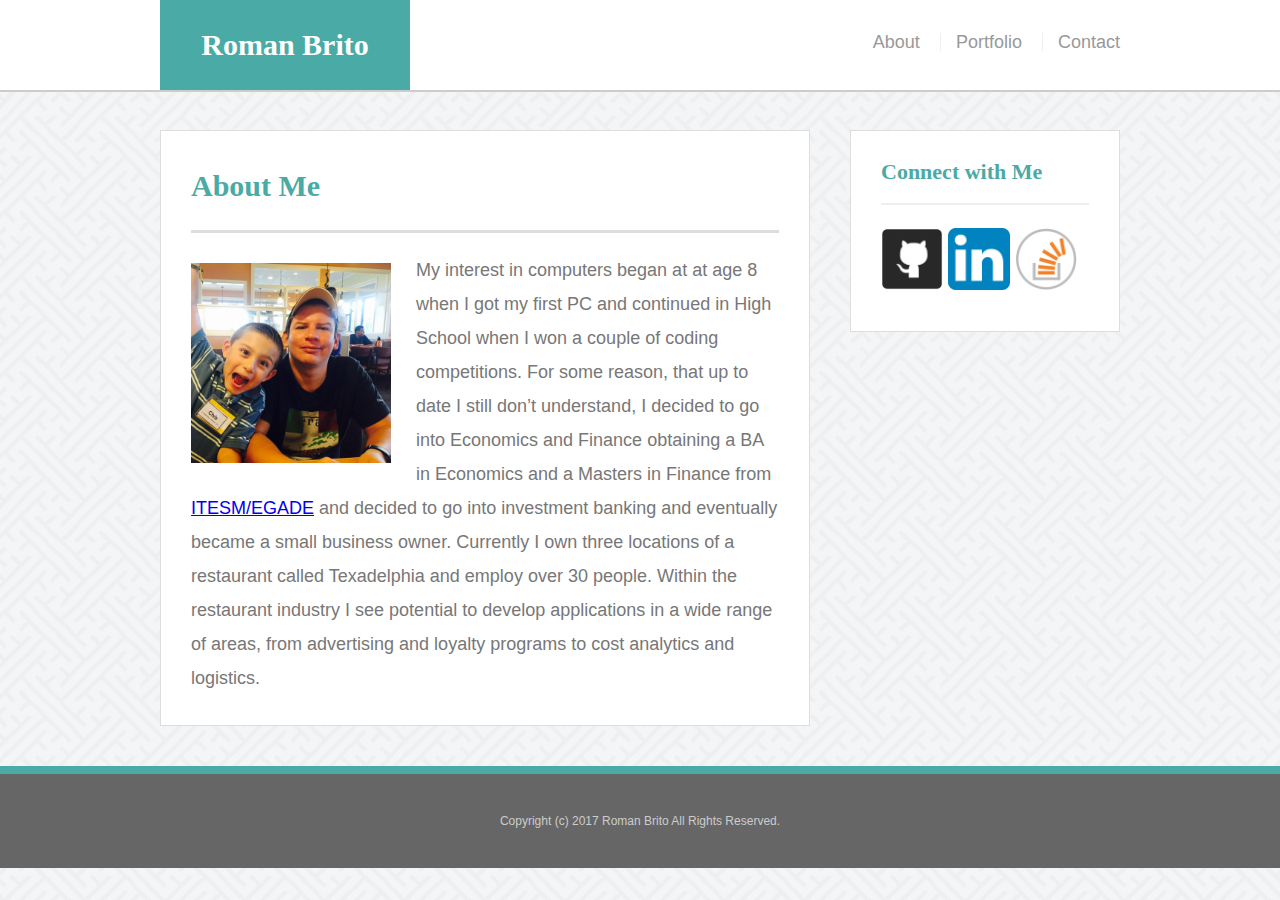
<file: index.html>
<!DOCTYPE html>
<html lang="en">
<head>
  <meta charset="utf-8">
  <meta name="viewport" content="width=device-width, initial-scale=1.0">
  <meta http-equiv="X-UA-Compatible" content="ie=edge">
  <link href="assets/css/reset.css" rel="stylesheet" type="text/css">
  <link href="assets/css/style.css" rel="stylesheet" type="text/css">
  <title>About | Roman Brito</title>
</head>
<body>
  <header id="masthead">
    <div class="container">
      <a href="index.html" id="logo">Roman Brito</a>
      <nav>
          <a href="index.html">About</a>
          <a href="portfolio.html">Portfolio</a>
          <a href="contact.html">Contact</a>
      </nav>
    </div>
  </header>

<div id="main-container" class="container">
  <section class="main-section">
    <h1>About Me</h1>
    <img src="assets/images/MainPic.jpg" alt="RomanBrito" class="auth-image">
        <p>My interest in computers began at at age 8 when I got my first PC
          and continued in High School when I won a couple
          of coding competitions.  For some reason, that up to date I still don’t
          understand, I decided to go into Economics and Finance obtaining a BA in Economics
          and a Masters in Finance from <span><a href="http://egade.desarrolloapps.com.mx/en/" target="_blank">ITESM/EGADE</a></span> and decided to go into investment banking
          and eventually became a small business owner.  Currently I own three locations of a
          restaurant called Texadelphia and employ over 30 people.  Within the restaurant
          industry I see potential to develop applications in a wide range of areas, from
          advertising and loyalty programs to cost analytics and logistics.
   </p>
  </section>

  <section class="sidebar">
    <div id="connect">
      <h2>Connect with Me</h2>
      <a href="https://github.com/" target="_blank"><img src="assets/images/git.png" alt="GitHub" class="social"></a>
      <a href="https://www.linkedin.com/" target="_blank"><img src="assets/images/linkedin-128.png" alt="linkedin" class="social"></a>
      <a href="http://stackoverflow.com/" target="_blank"><img src="assets/images/stackoverflow-128.png" alt="stackoverflow" class="social"></a>
    </div>
  </section>
</div>
<footer>
  <div class="container">
    Copyright (c) 2017 Roman Brito All Rights Reserved.
  </div>
</footer>
<!-- https://github.com/the-Coding-Boot-Camp-at-UT/01-2017-Austin-Class-Content/tree/master/1-Class-Content/02-html-css-bootstrap-three-days/2-Homework/Instructions -->
</body>
</html>
</file>
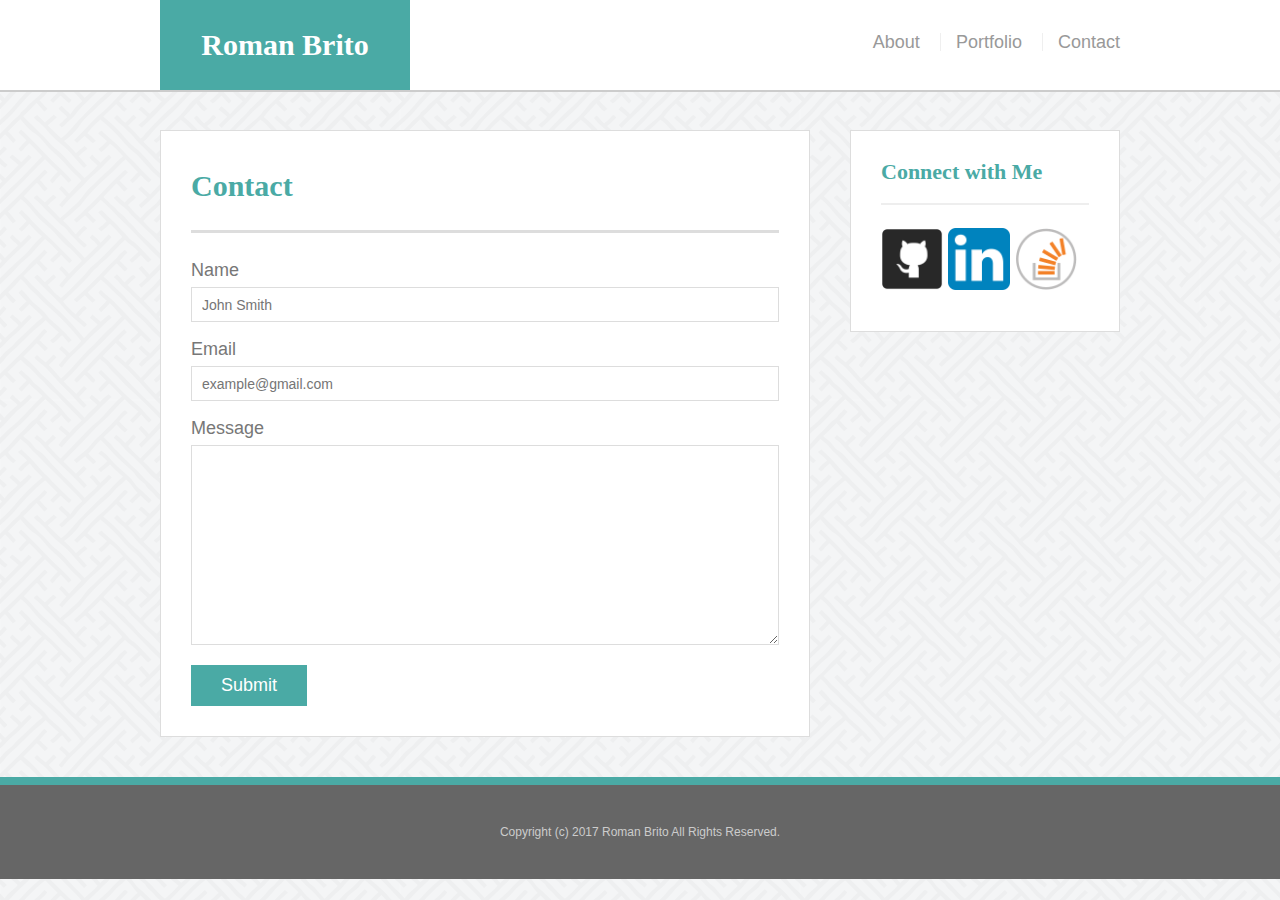
<file: contact.html>
<!DOCTYPE html>
<html lang="en">
<head>
  <meta charset="utf-8">
  <meta name="viewport" content="width=device-width, initial-scale=1.0">
  <meta http-equiv="X-UA-Compatible" content="ie=edge">
  <link href="assets/css/reset.css" rel="stylesheet" type="text/css">
  <link href="assets/css/style.css" rel="stylesheet" type="text/css">
  <title>Contact | Roman Brito</title>
</head>
<body>
  <header id="masthead">
    <div class="container">
      <a href="index.html" id="logo">Roman Brito</a>
      <nav>
          <a href="index.html">About</a>
          <a href="portfolio.html">Portfolio</a>
          <a href="contact.html">Contact</a>
      </nav>
    </div>
  </header>

<div id="main-container" class="container">
  <section class="main-section">
    <h1>Contact</h1>

    <form id="contact-form">
      <ul>
        <li>
          <label for="name">Name</label>
          <input type="text" id="name" name="name" placeholder="John Smith" required="required">
        </li>
        <li>
          <label for="email">Email</label>
          <input type="email" id="email" name="email" placeholder="example@gmail.com" required="required">
        </li>
        <li>
          <label for="message">Message</label>
          <textarea id="message" name="message" required="required"></textarea>
        </li>
      </ul>
      <input type="submit">
    </form>
  </section>

  <section class="sidebar">
    <div id="connect">
      <h2>Connect with Me</h2>
      <a href="https://github.com/" target="_blank"><img src="assets/images/git.png" alt="GitHub" class="social"></a>
      <a href="https://www.linkedin.com/" target="_blank"><img src="assets/images/linkedin-128.png" alt="linkedin" class="social"></a>
      <a href="http://stackoverflow.com/" target="_blank"><img src="assets/images/stackoverflow-128.png" alt="stackoverflow" class="social"></a>
    </div>
  </section>
</div>
<footer>
  <div class="container">
    Copyright (c) 2017 Roman Brito All Rights Reserved.
  </div>
</footer>
</body>
</html>
</file>
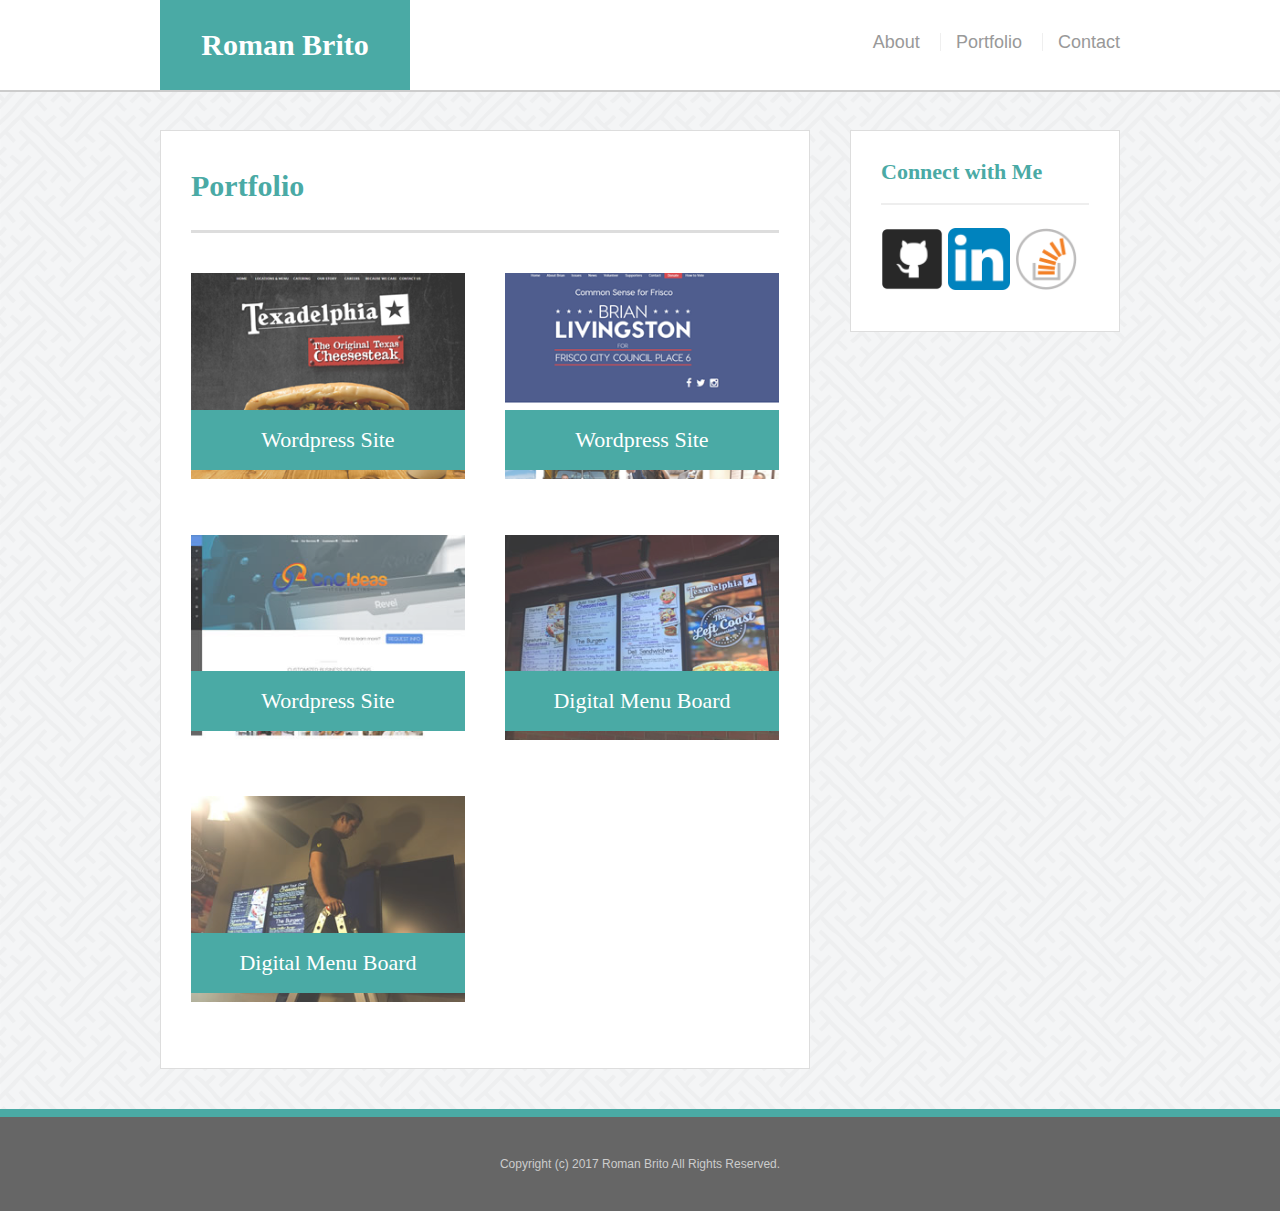
<file: portfolio.html>
<!DOCTYPE html>
<html lang="en">
<head>
  <meta charset="utf-8">
  <meta name="viewport" content="width=device-width, initial-scale=1.0">
  <meta http-equiv="X-UA-Compatible" content="ie=edge">
  <link href="assets/css/reset.css" rel="stylesheet" type="text/css">
  <link href="assets/css/style.css" rel="stylesheet" type="text/css">
  <title>Portfolio | Roman Brito</title>
</head>
<body>
  <header id="masthead">
    <div class="container">
      <a href="index.html" id="logo">Roman Brito</a>
      <nav>
          <a href="index.html">About</a>
          <a href="portfolio.html">Portfolio</a>
          <a href="contact.html">Contact</a>
      </nav>
    </div>
  </header>

<div id="main-container" class="container">
  <section class="main-section">
    <h1>Portfolio</h1>

    <div class="work">
      <img src="assets/images/texadelphia.png" alt="texadelphia">

      <h3>Wordpress Site</h3>
    </div>
    <div class="work">
      <img src="assets/images/BrianFrisco.png" alt="brianforfrisco">

      <h3>Wordpress Site</h3>
    </div>
    <div class="work">
      <img src="assets/images/ChristianWebPage.jpg" alt="webpage">

      <h3>Wordpress Site</h3>
    </div>
    <div class="work">
      <img src="assets/images/TCUMenu.jpg" alt="digital">

      <h3>Digital Menu Board</h3>
    </div>
    <div class="work">
      <img src="assets/images/MoonMenu.jpg" alt="digital">

      <h3>Digital Menu Board</h3>
    </div>
  </section>

  <section class="sidebar">
    <div id="connect">
      <h2>Connect with Me</h2>
      <a href="https://github.com/" target="_blank"><img src="assets/images/git.png" alt="GitHub" class="social"></a>
      <a href="https://www.linkedin.com/" target="_blank"><img src="assets/images/linkedin-128.png" alt="linkedin" class="social"></a>
      <a href="http://stackoverflow.com/" target="_blank"><img src="assets/images/stackoverflow-128.png" alt="stackoverflow" class="social"></a>
    </div>
  </section>
</div>
<footer>
  <div class="container">
    Copyright (c) 2017 Roman Brito All Rights Reserved.
  </div>
</footer>
</body>
</html>
</file>
<file: assets/css/style.css>
body {
  font-family: 'Arial', 'Helvetica Neue', Helvetica, sans-serif;
  font-size: 18px;
  color: #777;
  line-height: 34px;
  background: url("../images/background.png");
}

* {
  box-sizing: border-box;
}


/*general*/

.container {
  clear: both;
  margin: 0 auto;
  width: 100%;
  max-width: 960px;
}

h1,
h2,
h3,
p {
  margin-bottom: 20px;
}

p:last-child {
  margin-bottom: 0;
}

h1,
h2,
h3 {
  font-family: 'Georgia', Times, Times New Roman, serif;
  color: #4aaaa5;
  font-weight: 700;
}

h1 {
  padding-bottom: 20px;
  font-size: 30px;
  line-height: 49px;
  border-bottom: 3px solid #ddd;
}

h2,
h3 {
  font-size: 22px;
}


/*header*/

#masthead {
  position: fixed;
  z-index: 99;
  margin: 0 0 30px;
  overflow: auto;
  width: 100%;
  color: #fff;
  background: #fff;
  border-bottom: 2px solid #ccc;
}

#logo {
  width: 250px;
  height: 90px;
  float: left;
  font-family: 'Georgia', Times, Times New Roman, serif;
  text-align: center;
  line-height: 90px;
  color: #fff;
  font-weight: 700;
  font-size: 30px;
  text-decoration: none;
  background: #4aaaa5;
}

nav {
  float: right;
  margin-top: 25px;
}

nav a {
  display: inline-block;
  margin-left: 15px;
  padding-left: 15px;
  color: #999;
  text-decoration: none;
  line-height: 18px;
  border-left: 1px solid #efefef;
}

nav a:first-child {
  border-left: 0 none;
}


/*footer*/

footer {
  padding: 30px 0;
  clear: both;
  color: #fff;
  color: #ccc;
  font-size: 12px;
  text-align: center;
  background: #666;
  border-top: 8px solid #4aaaa5;
}


/*sidebar*/

.sidebar {
  padding: 30px;
  width: 100%;
  max-width: 270px;
  float: right;
  margin-bottom: 20px;
  background: #fff;
  border: 1px solid #ddd;
}

h3,
.sidebar h2 {
  padding-bottom: 20px;
  margin-bottom: 15px;
  line-height: 22px;
  border-bottom: 2px solid #eee;
}

.social {
  width: 62px;
  height: 62px;
  margin-top: 8px;
  margin-right: 5px;
}

.social:last-child {
  margin-right: 0;
}


/*main*/

#main-container {
  padding-top: 130px;
}

.main-section {
  padding: 30px;
  margin: 0 0 40px 0;
  width: 100%;
  max-width: 650px;
  float: left;
  background: #fff;
  border: 1px solid #ddd;
}


/*portfolio page*/

.work {
  position: relative;
  width: 274px;
  overflow: auto;
  float: left;
  margin: 20px 0 25px;
}

.work:nth-child(even) {
  margin-right: 40px;
}

.work img {
  width: 100%;
  border: 0 none;
  opacity: .8;
}

.work h3 {
  position: absolute;
  bottom: 20px;
  margin-bottom: 0;
  padding: 15px;
  width: 100%;
  color: #fff;
  text-align: center;
  line-height: 30px;
  font-weight: 300;
  background: #4aaaa5;
  border-bottom: 0;
}

.auth-image {
  width: 200px;
  height: auto;
  margin-top: 10px;
  margin-right: 25px;
  float: left;
}


/*contact page*/

#contact-form ul {
  margin-bottom: 20px;
}

#contact-form li {
  margin-bottom: 10px;
}

label,
input[type=text],
input[type=email],
textarea {
  display: block;
  width: 100%;
}

input[type=text],
input[type=email],
textarea {
  height: 35px;
  padding: 0 10px;
  font-size: 14px;
  border: 1px solid #ddd;
}

textarea {
  height: 200px;
}

input[type=submit] {
  padding: 10px 30px;
  color: #fff;
  font-size: 18px;
  cursor: pointer;
  background: #4aaaa5;
  border: 0 none;
}
/* Media Queries */
@media screen and (max-width: 640px) {
  #logo {
    width: 100%;
  }
  nav {
    width: 100%;
    margin: 1em;
  }
  nav a {
    padding: 0;
    margin: 0;
    width: 32%;
    text-align: center;
  }
  #masthead {
    position: relative;
    margin: 0;
  }
  #main-container {
      padding: 1em;
  }
  .sidebar {
    float: none;
    max-width: none;
    clear: both;
  }
  .auth-image {
    width: 100%;
  }
  /*portfolio*/
  .work {
    width: 100%;
  }
}
@media screen and (min-width: 641px) and (max-width: 768px) {
  .sidebar {
    float: none;
    max-width: none;
    clear: both;
  }
  #logo {
    margin-left: 40px;
  }
  nav {
    margin-right: 1em;
  }
  #masthead {
    position: relative;
    margin: 0;
    border-bottom: none;
  }
  #main-container {
      padding: 40px;
  }
  .container {
    max-width: 650px;
  }
  /*portfolio*/
  .work {
    width: 45%;
    float: left;
  }
}
@media screen and (min-width: 769px) and (max-width: 980px) {
  nav {
    padding-right: 20px;
  }
  .sidebar {
    padding-right: 20px;
  }
  .main-section {
    max-width: 400px;
  }
  .auth-image {
    width: 100%;
  }
  .container {
    max-width: 690px;
  }
  /*portfolio*/
  .work {
    width: 100%;
  }
}
</file>
